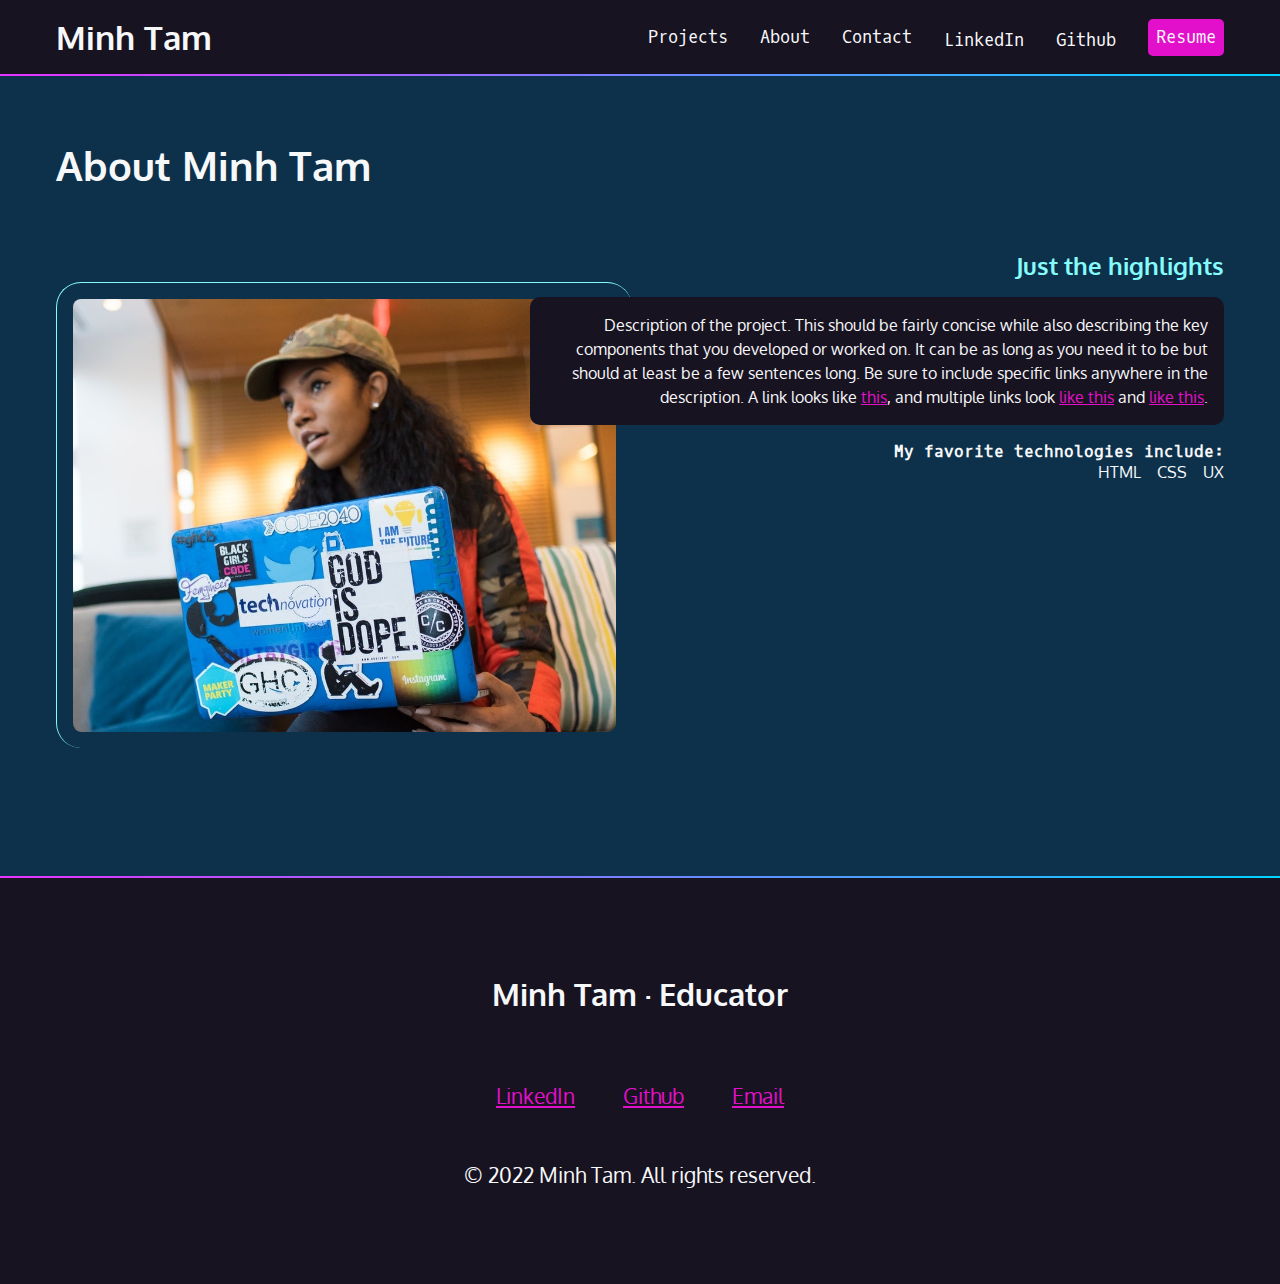
<file: about.html>
<!DOCTYPE html>
<html lang="en">
<head>
    <meta charset="UTF-8">
    <meta http-equiv="X-UA-Compatible" content="IE=edge">
    <meta name="viewport" content="width=device-width, initial-scale=1.0">
    <link rel="preconnect" href="https://fonts.googleapis.com">
    <link rel="preconnect" href="https://fonts.gstatic.com" crossorigin>
    <link href="https://fonts.googleapis.com/css2?family=Oxygen&family=Oxygen+Mono&display=swap" rel="stylesheet">
    <link rel="stylesheet" href="https://cdnjs.cloudflare.com/ajax/libs/font-awesome/6.2.0/css/all.min.css" integrity="sha512-xh6O/CkQoPOWDdYTDqeRdPCVd1SpvCA9XXcUnZS2FmJNp1coAFzvtCN9BmamE+4aHK8yyUHUSCcJHgXloTyT2A==" crossorigin="anonymous" referrerpolicy="no-referrer" />
    <link rel="stylesheet" href="./CSS/style.css">
    <title>About</title>
</head>
<body>
    <nav>
        <ul>
            <li><h1><a href="./index.html"><span class="fa-solid fa-code"></span> Minh Tam</a></h1></li>
            <li><a href="index.html#projects">Projects</a></li>
            <li><a href="./about.html">About</a></li>
            <li><a href="index.html#contact">Contact</a></li>
            <li><a href="https://www.linkedin.com/" target="_blank"><span class="fa-brands fa-linkedin" aria-hidden="true"></span> <span class="sr-only">LinkedIn</span></a></li>
            <li><a href="https://github.com/" target="_blank"><span class="fa-brands fa-square-github" aria-hidden="true"></span> <span class="sr-only">Github</span></a></li>
            <li><a href="#" class="resume-btn">Resume</a></li>
        </ul>
    </nav>
    <div class="gradient"></div>
    <div class="section-dkblue">
        <section id="projects">
            <h2>About Minh Tam</h2>
            <article>
            <div class="text-right">
                    <h3>Just the highlights</h3>
                    <p class="blackbox">Description of the project. This should be fairly concise while also describing the key components that you developed or worked on. It can be as long as you need it to be but should at least be a few sentences long. Be sure to include specific links anywhere in the description. A link looks like <a href="https://frontendmasters.github.io/grid-flexbox-v2/">this</a>, and multiple links look <a href="#">like this</a> and <a href="#">like this</a>.</p>
                    <h4>My favorite technologies include:</h4>
                    <ul>
                        <li>HTML</li>
                        <li>CSS</li>
                        <li>UX</li>
                    </ul>
                </div>
                <img src="./img/pixel.jpeg" alt="Screenshot of the Wall of Wonder." />
            </article>
        </section>
    </div>
    <div class="gradient"></div>
    <footer>
        <ul>
            <li><h2>Minh Tam &middot; Educator</h2></li>
            <li><a href="https://www.linkedin.com/" target="_blank"><span class="fa-brands fa-linkedin" aria-hidden="true"></span> <span class="sr-only">LinkedIn</span></a></li>
            <li><a href="https://github.com/" target="_blank"><span class="fa-brands fa-square-github" aria-hidden="true"></span> <span class="sr-only">Github</span></a></li>
            <li><a href="mailto:minhtam30102002@gmail.com"><span class="fa-solid fa-envelope" aria-hidden="true"></span> <span class="sr-only">Email</span></a></li>
            <li>&copy; 2022 Minh Tam. All rights reserved.</li>
        </ul>
    </footer>
</body>
</html>
</file>
<file: CSS/style.css>
:root {
    --black: #171321;
    --dkblue: #0d314b;
    --plum: #4b0d49;
    --hotmag: #ff17e4;
    --magenta: #e310cb;
    --aqua: #86fbfb;
    --white: #f7f8fa;
    --font-size: 1.3rem;
    --mono: "Oxygen mono", monospace;
    --sans: Oxygen, sans-serif;
}

html {
    box-sizing: border-box;
}
*,
*::before,
*::after {
    box-sizing: inherit;
}

body {
    padding: 0;
    margin: 0;
    font-family: var(--sans);
    font-size: var(--font-size);
    background-color: var(--black);
    color: var(--white);
}

h1, h2, h3 {
    margin: 0;
}

a {
    color: var(--magenta);
}

a:hover {
    color: var(--hotmag);
    text-decoration: none;
}

img {
    width: 100%;
}

/* intro style */

#intro {
    padding-bottom: 4rem 1rem 10rem 1rem;
    max-width: 1200px;
    margin: 0 auto;
}

#intro p {
    font-size: 1rem;
    line-height: 1.5;
}

#intro .name {
    font-family: var(--mono);
}

.name span {
    font-family: var(--sans);
    font-size: 4rem;
    display: block;
    color: var(--aqua)
}

#intro h2 {
    font-size: 4rem;
    font-weight: normal;
}

/*  Contact style */

.section-plum {
    background-color: var(--plum);
}

.section-dkblue {
    background-color: var(--dkblue);
}

.gradient {
    background: linear-gradient(90deg, rgba(2,0,36,1) 0%, rgba(230,51,255,1) 0%, rgba(0,212,255,1) 100%);
    height: 2px;
}

#contact {
    width: 400px;
    text-align: center;
    margin: 0 auto;
    padding: 3rem 0;
}

#contact .info {
    font-size: 80%;
}
#contact p:last-child {
    margin-top: 3rem;
}

.email-btn {
    background-color: var(--magenta);
    padding: 0.5rem;
    border-radius: 5px;
    color: var(--white);
    text-decoration: none;
    font-family: var(--mono);
}

.email-btn:hover {
    color: var(--white);
    background-color: var(--hotmag);
}

/* navigation style */

nav {
    font-family: var(--mono);
    font-size: 80%;
    padding: 1rem;
}

nav h1 a {
    font-family: var(--sans);
}

nav ul {
    list-style-type: none;
    padding: 0;
    margin: 0;
    display: flex;
    flex-flow: row wrap;
    justify-content: center;
    align-items: center;
    gap: 2rem;
}

nav li:first-child {
    flex-basis: 100%;
    text-align: center;
}

nav a {
    color: var(--white);
    text-decoration: none;
    display: block;
}

nav a:hover {
    color: var(--magenta);
}

nav [class*="fa-"] {
    font-size: 150%;
    color: var(--aqua);
    
}

nav [class*="fa-"]:hover {
    color: var(--hotmag);
}

nav h1 [class*="fa-"] {
    font-size: 100%;
    color: var(--aqua);
}

.resume-btn {
    background-color: var(--magenta);
    padding: 0.5rem;
    border-radius: 5px;
}

.resume-btn:hover {
    color: var(--white);
    background-color: var(--hotmag);
}

/* footer style */
footer {
    text-align: center;
    padding: 4rem 0;
}

footer ul {
    list-style-type: none;
    padding: 0;
    margin: 2rem 0;
    display: flex;
    flex-flow: row wrap;
    justify-content: center;
    align-items: center;
    gap: 3rem;
}

footer li:first-child, footer li:last-child {
    flex-basis: 100%;
    text-align: center;
    margin: 0 auto;
}

footer [class*="fa-"] {
    font-size: 200%;
}

footer p {
    font-size: 50%;
}

/* Projects section */
#projects {
    padding: 4rem 1rem;
}

#projects h2 {
    font-size: 2.5rem;
    margin-bottom: calc(2.5rem*1.5);
}

#projects h3 {
    color: var(--aqua);
}

#projects h4 {
    font-size: 1rem;
    font-family: var(--mono);
    margin: 0;
}

.blackbox {
    background-color: var(--black);
    padding: 1rem;
    border-radius: 10px;
    color: var(--white);
    font-size: 1rem;
    line-height: 1.5;
}

#projects ul {
    list-style-type: none;
    padding: 0;
    margin: 0;
    display: flex;
    flex-flow: row wrap;
    justify-content: flex-start;
    gap: 1rem;
    font-size: 1rem;
}

#projects img {
    margin: 2rem 0 4rem 0;
    border-left: 1px solid var(--aqua);
    border-top: 1px solid var(--aqua);
    border-radius: 25px;
    padding: 1rem;
}

@media(min-width: 800px) {
    article {
        display: grid;
        grid-template-columns: repeat(10, 1fr);
        gap: 1rem;
    }
    #projects {
        max-width: 1200px;
        margin: 0 auto;
    }
    #projects img {
        grid-column: 1/6;
        grid-row: 1/2;
    }
    .text-right {
        grid-column: 5/11;
        grid-row: 1/2;
        order: 2;
        text-align: right;
    }
    #projects ul {
        justify-content: flex-end;
    }
    .text-left {
        grid-column: 1/7;
        grid-row: 1/2;
        order: 2;
        text-align: left;
    }
    #projects .img-left {
        grid-column: 6/11;
        grid-row: 1/2;
    }
    #projects .text-left .ul-left {
        justify-content: flex-start;
    }
}

@media (min-width: 850px) {
    nav {
        max-width: 1200px;
        margin: 0 auto;
    }
    
    nav li:first-child {
        flex-basis: auto;
        text-align: left;
        margin-right: auto;
    }
}
</file>
